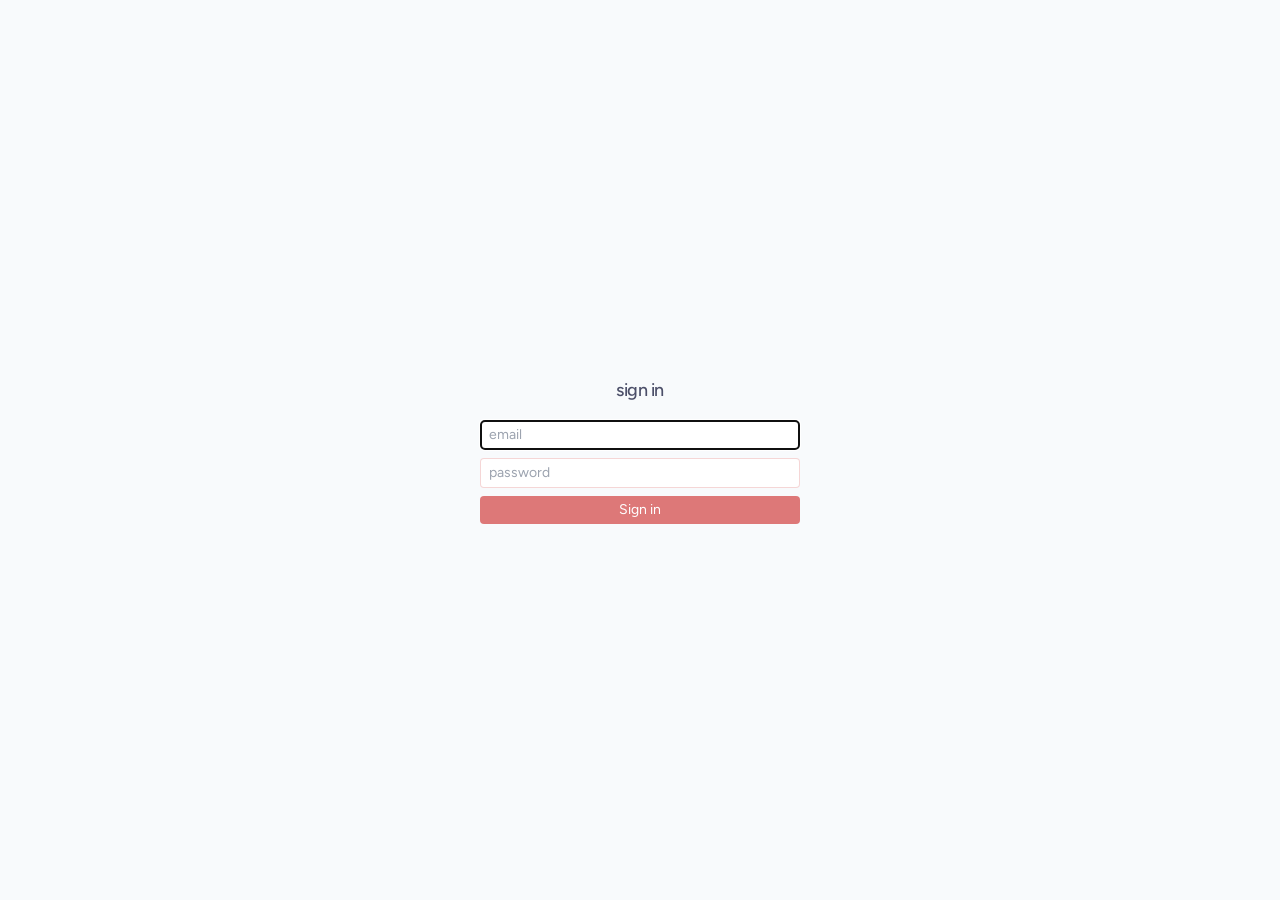
<file: index.html>
<!doctype html>
<html lang="en">
  <head>
    <meta charset="UTF-8" />
    <meta name="viewport" content="width=device-width, initial-scale=1.0" />
    <meta name="description" content="Jess's bet tracker." />
    <meta name="robots" content="noindex, nofollow" />
    <title>jess - bets</title>
    <script type="module" crossorigin src="/assets/index-Ds5ML4_s.js"></script>
    <link rel="stylesheet" crossorigin href="/assets/index-DfuZhANg.css">
  </head>
  <body>
    <div id="root"></div>
    <script>
      (function () {
        var redirectPath = sessionStorage.getItem('redirectPath');

        if (redirectPath) {
          sessionStorage.removeItem('redirectPath');
          history.replaceState(null, '', redirectPath);
        }
      })();
    </script>
  </body>
</html>
</file>
<file: assets/index-DfuZhANg.css>
@font-face{font-family:Figtree Variable;font-style:normal;font-display:swap;font-weight:300 900;src:url(/assets/figtree-latin-ext-wght-normal-DCwSJGxG.woff2) format("woff2-variations");unicode-range:U+0100-02BA,U+02BD-02C5,U+02C7-02CC,U+02CE-02D7,U+02DD-02FF,U+0304,U+0308,U+0329,U+1D00-1DBF,U+1E00-1E9F,U+1EF2-1EFF,U+2020,U+20A0-20AB,U+20AD-20C0,U+2113,U+2C60-2C7F,U+A720-A7FF}@font-face{font-family:Figtree Variable;font-style:normal;font-display:swap;font-weight:300 900;src:url(/assets/figtree-latin-wght-normal-D_ZTVpCC.woff2) format("woff2-variations");unicode-range:U+0000-00FF,U+0131,U+0152-0153,U+02BB-02BC,U+02C6,U+02DA,U+02DC,U+0304,U+0308,U+0329,U+2000-206F,U+20AC,U+2122,U+2191,U+2193,U+2212,U+2215,U+FEFF,U+FFFD}@font-face{font-family:JetBrains Mono;font-style:normal;font-display:swap;font-weight:400;src:url([data-uri]) format("woff2"),url([data-uri]) format("woff");unicode-range:U+0460-052F,U+1C80-1C8A,U+20B4,U+2DE0-2DFF,U+A640-A69F,U+FE2E-FE2F}@font-face{font-family:JetBrains Mono;font-style:normal;font-display:swap;font-weight:400;src:url(/assets/jetbrains-mono-cyrillic-400-normal-BEIGL1Tu.woff2) format("woff2"),url(/assets/jetbrains-mono-cyrillic-400-normal-ugxPyKxw.woff) format("woff");unicode-range:U+0301,U+0400-045F,U+0490-0491,U+04B0-04B1,U+2116}@font-face{font-family:JetBrains Mono;font-style:normal;font-display:swap;font-weight:400;src:url(/assets/jetbrains-mono-greek-400-normal-C190GLew.woff2) format("woff2"),url(/assets/jetbrains-mono-greek-400-normal-B9oWc5Lo.woff) format("woff");unicode-range:U+0370-0377,U+037A-037F,U+0384-038A,U+038C,U+038E-03A1,U+03A3-03FF}@font-face{font-family:JetBrains Mono;font-style:normal;font-display:swap;font-weight:400;src:url([data-uri]) format("woff2"),url(/assets/jetbrains-mono-vietnamese-400-normal-CqNFfHCs.woff) format("woff");unicode-range:U+0102-0103,U+0110-0111,U+0128-0129,U+0168-0169,U+01A0-01A1,U+01AF-01B0,U+0300-0301,U+0303-0304,U+0308-0309,U+0323,U+0329,U+1EA0-1EF9,U+20AB}@font-face{font-family:JetBrains Mono;font-style:normal;font-display:swap;font-weight:400;src:url(/assets/jetbrains-mono-latin-ext-400-normal-Bc8Ftmh3.woff2) format("woff2"),url(/assets/jetbrains-mono-latin-ext-400-normal-fXTG6kC5.woff) format("woff");unicode-range:U+0100-02BA,U+02BD-02C5,U+02C7-02CC,U+02CE-02D7,U+02DD-02FF,U+0304,U+0308,U+0329,U+1D00-1DBF,U+1E00-1E9F,U+1EF2-1EFF,U+2020,U+20A0-20AB,U+20AD-20C0,U+2113,U+2C60-2C7F,U+A720-A7FF}@font-face{font-family:JetBrains Mono;font-style:normal;font-display:swap;font-weight:400;src:url(/assets/jetbrains-mono-latin-400-normal-V6pRDFza.woff2) format("woff2"),url(/assets/jetbrains-mono-latin-400-normal-6-qcROiO.woff) format("woff");unicode-range:U+0000-00FF,U+0131,U+0152-0153,U+02BB-02BC,U+02C6,U+02DA,U+02DC,U+0304,U+0308,U+0329,U+2000-206F,U+20AC,U+2122,U+2191,U+2193,U+2212,U+2215,U+FEFF,U+FFFD}*,:before,:after{--tw-border-spacing-x: 0;--tw-border-spacing-y: 0;--tw-translate-x: 0;--tw-translate-y: 0;--tw-rotate: 0;--tw-skew-x: 0;--tw-skew-y: 0;--tw-scale-x: 1;--tw-scale-y: 1;--tw-pan-x: ;--tw-pan-y: ;--tw-pinch-zoom: ;--tw-scroll-snap-strictness: proximity;--tw-gradient-from-position: ;--tw-gradient-via-position: ;--tw-gradient-to-position: ;--tw-ordinal: ;--tw-slashed-zero: ;--tw-numeric-figure: ;--tw-numeric-spacing: ;--tw-numeric-fraction: ;--tw-ring-inset: ;--tw-ring-offset-width: 0px;--tw-ring-offset-color: #fff;--tw-ring-color: rgb(59 130 246 / .5);--tw-ring-offset-shadow: 0 0 #0000;--tw-ring-shadow: 0 0 #0000;--tw-shadow: 0 0 #0000;--tw-shadow-colored: 0 0 #0000;--tw-blur: ;--tw-brightness: ;--tw-contrast: ;--tw-grayscale: ;--tw-hue-rotate: ;--tw-invert: ;--tw-saturate: ;--tw-sepia: ;--tw-drop-shadow: ;--tw-backdrop-blur: ;--tw-backdrop-brightness: ;--tw-backdrop-contrast: ;--tw-backdrop-grayscale: ;--tw-backdrop-hue-rotate: ;--tw-backdrop-invert: ;--tw-backdrop-opacity: ;--tw-backdrop-saturate: ;--tw-backdrop-sepia: ;--tw-contain-size: ;--tw-contain-layout: ;--tw-contain-paint: ;--tw-contain-style: }::backdrop{--tw-border-spacing-x: 0;--tw-border-spacing-y: 0;--tw-translate-x: 0;--tw-translate-y: 0;--tw-rotate: 0;--tw-skew-x: 0;--tw-skew-y: 0;--tw-scale-x: 1;--tw-scale-y: 1;--tw-pan-x: ;--tw-pan-y: ;--tw-pinch-zoom: ;--tw-scroll-snap-strictness: proximity;--tw-gradient-from-position: ;--tw-gradient-via-position: ;--tw-gradient-to-position: ;--tw-ordinal: ;--tw-slashed-zero: ;--tw-numeric-figure: ;--tw-numeric-spacing: ;--tw-numeric-fraction: ;--tw-ring-inset: ;--tw-ring-offset-width: 0px;--tw-ring-offset-color: #fff;--tw-ring-color: rgb(59 130 246 / .5);--tw-ring-offset-shadow: 0 0 #0000;--tw-ring-shadow: 0 0 #0000;--tw-shadow: 0 0 #0000;--tw-shadow-colored: 0 0 #0000;--tw-blur: ;--tw-brightness: ;--tw-contrast: ;--tw-grayscale: ;--tw-hue-rotate: ;--tw-invert: ;--tw-saturate: ;--tw-sepia: ;--tw-drop-shadow: ;--tw-backdrop-blur: ;--tw-backdrop-brightness: ;--tw-backdrop-contrast: ;--tw-backdrop-grayscale: ;--tw-backdrop-hue-rotate: ;--tw-backdrop-invert: ;--tw-backdrop-opacity: ;--tw-backdrop-saturate: ;--tw-backdrop-sepia: ;--tw-contain-size: ;--tw-contain-layout: ;--tw-contain-paint: ;--tw-contain-style: }*,:before,:after{box-sizing:border-box;border-width:0;border-style:solid;border-color:#e5e7eb}:before,:after{--tw-content: ""}html,:host{line-height:1.5;-webkit-text-size-adjust:100%;-moz-tab-size:4;-o-tab-size:4;tab-size:4;font-family:Figtree Variable,Figtree,ui-sans-serif,system-ui,sans-serif;font-feature-settings:normal;font-variation-settings:normal;-webkit-tap-highlight-color:transparent}body{margin:0;line-height:inherit}hr{height:0;color:inherit;border-top-width:1px}abbr:where([title]){-webkit-text-decoration:underline dotted;text-decoration:underline dotted}h1,h2,h3,h4,h5,h6{font-size:inherit;font-weight:inherit}a{color:inherit;text-decoration:inherit}b,strong{font-weight:bolder}code,kbd,samp,pre{font-family:JetBrains Mono,ui-monospace,SFMono-Regular,monospace;font-feature-settings:normal;font-variation-settings:normal;font-size:1em}small{font-size:80%}sub,sup{font-size:75%;line-height:0;position:relative;vertical-align:baseline}sub{bottom:-.25em}sup{top:-.5em}table{text-indent:0;border-color:inherit;border-collapse:collapse}button,input,optgroup,select,textarea{font-family:inherit;font-feature-settings:inherit;font-variation-settings:inherit;font-size:100%;font-weight:inherit;line-height:inherit;letter-spacing:inherit;color:inherit;margin:0;padding:0}button,select{text-transform:none}button,input:where([type=button]),input:where([type=reset]),input:where([type=submit]){-webkit-appearance:button;background-color:transparent;background-image:none}:-moz-focusring{outline:auto}:-moz-ui-invalid{box-shadow:none}progress{vertical-align:baseline}::-webkit-inner-spin-button,::-webkit-outer-spin-button{height:auto}[type=search]{-webkit-appearance:textfield;outline-offset:-2px}::-webkit-search-decoration{-webkit-appearance:none}::-webkit-file-upload-button{-webkit-appearance:button;font:inherit}summary{display:list-item}blockquote,dl,dd,h1,h2,h3,h4,h5,h6,hr,figure,p,pre{margin:0}fieldset{margin:0;padding:0}legend{padding:0}ol,ul,menu{list-style:none;margin:0;padding:0}dialog{padding:0}textarea{resize:vertical}input::-moz-placeholder,textarea::-moz-placeholder{opacity:1;color:#9ca3af}input::placeholder,textarea::placeholder{opacity:1;color:#9ca3af}button,[role=button]{cursor:pointer}:disabled{cursor:default}img,svg,video,canvas,audio,iframe,embed,object{display:block;vertical-align:middle}img,video{max-width:100%;height:auto}[hidden]:where(:not([hidden=until-found])){display:none}:root{--color-background: #fefbfd;--color-card-background: #fff5f8;--color-accent: #6d5b66;--color-primary: #3a122f;--color-primary-foreground: #fdf7fb;--color-rosewater: #dc8a78;--color-mauve: #8839ef;--color-yellow: #df8e1d;--color-lavender: #7287fd;--color-teal: #179299;--color-pink: #ea76cb}*{box-sizing:border-box}html{min-height:100%;background:#f3f4f6}body{min-height:100%;margin:0;font-family:Figtree Variable,Figtree,ui-sans-serif,system-ui,sans-serif;color:#4c4f69;background:#f3f4f6}.container{width:100%}@media(min-width:640px){.container{max-width:640px}}@media(min-width:768px){.container{max-width:768px}}@media(min-width:1024px){.container{max-width:1024px}}@media(min-width:1280px){.container{max-width:1280px}}@media(min-width:1536px){.container{max-width:1536px}}.pointer-events-none{pointer-events:none}.visible{visibility:visible}.invisible{visibility:hidden}.fixed{position:fixed}.absolute{position:absolute}.relative{position:relative}.sticky{position:sticky}.inset-0{top:0;right:0;bottom:0;left:0}.inset-x-0{left:0;right:0}.-bottom-0\.5{bottom:-.125rem}.-bottom-\[\.08rem\]{bottom:-.08rem}.-left-3{left:-.75rem}.-left-\[0\.7rem\]{left:-.7rem}.-right-2{right:-.5rem}.-right-3{right:-.75rem}.bottom-0{bottom:0}.top-0{top:0}.z-0{z-index:0}.z-10{z-index:10}.z-30{z-index:30}.z-50{z-index:50}.-mx-3{margin-left:-.75rem;margin-right:-.75rem}.mx-auto{margin-left:auto;margin-right:auto}.my-1{margin-top:.25rem;margin-bottom:.25rem}.-mt-3{margin-top:-.75rem}.mb-1{margin-bottom:.25rem}.mb-2{margin-bottom:.5rem}.mb-4{margin-bottom:1rem}.ml-0\.5{margin-left:.125rem}.ml-1{margin-left:.25rem}.ml-1\.5{margin-left:.375rem}.ml-2{margin-left:.5rem}.ml-6{margin-left:1.5rem}.ml-auto{margin-left:auto}.mr-2{margin-right:.5rem}.mt-0\.5{margin-top:.125rem}.mt-1{margin-top:.25rem}.mt-2{margin-top:.5rem}.mt-3{margin-top:.75rem}.mt-4{margin-top:1rem}.mt-5{margin-top:1.25rem}.mt-6{margin-top:1.5rem}.inline-block{display:inline-block}.inline{display:inline}.flex{display:flex}.inline-flex{display:inline-flex}.table{display:table}.grid{display:grid}.inline-grid{display:inline-grid}.hidden{display:none}.aspect-video{aspect-ratio:16 / 9}.size-10{width:2.5rem;height:2.5rem}.size-7{width:1.75rem;height:1.75rem}.h-0{height:0px}.h-0\.5{height:.125rem}.h-12{height:3rem}.h-24{height:6rem}.h-3{height:.75rem}.h-4{height:1rem}.h-56{height:14rem}.h-8{height:2rem}.h-full{height:100%}.min-h-screen{min-height:100vh}.w-12{width:3rem}.w-20{width:5rem}.w-24{width:6rem}.w-28{width:7rem}.w-3{width:.75rem}.w-3\.5{width:.875rem}.w-32{width:8rem}.w-4{width:1rem}.w-52{width:13rem}.w-56{width:14rem}.w-64{width:16rem}.w-8{width:2rem}.w-\[calc\(100\%\+1\.4rem\)\]{width:calc(100% + 1.4rem)}.w-auto{width:auto}.w-fit{width:-moz-fit-content;width:fit-content}.w-full{width:100%}.w-px{width:1px}.min-w-0{min-width:0px}.min-w-32{min-width:8rem}.min-w-\[36rem\]{min-width:36rem}.max-w-5xl{max-width:64rem}.max-w-md{max-width:28rem}.max-w-sm{max-width:24rem}.max-w-xs{max-width:20rem}.flex-1{flex:1 1 0%}.shrink-0{flex-shrink:0}.border-collapse{border-collapse:collapse}.border-separate{border-collapse:separate}.border-spacing-y-1{--tw-border-spacing-y: .25rem;border-spacing:var(--tw-border-spacing-x) var(--tw-border-spacing-y)}.rotate-90{--tw-rotate: 90deg;transform:translate(var(--tw-translate-x),var(--tw-translate-y)) rotate(var(--tw-rotate)) skew(var(--tw-skew-x)) skewY(var(--tw-skew-y)) scaleX(var(--tw-scale-x)) scaleY(var(--tw-scale-y))}.cursor-help{cursor:help}.cursor-pointer{cursor:pointer}.grid-cols-3{grid-template-columns:repeat(3,minmax(0,1fr))}.flex-row{flex-direction:row}.flex-col{flex-direction:column}.flex-wrap{flex-wrap:wrap}.place-items-center{place-items:center}.items-start{align-items:flex-start}.items-end{align-items:flex-end}.items-center{align-items:center}.justify-start{justify-content:flex-start}.justify-end{justify-content:flex-end}.justify-center{justify-content:center}.justify-between{justify-content:space-between}.gap-0\.5{gap:.125rem}.gap-1{gap:.25rem}.gap-1\.5{gap:.375rem}.gap-2{gap:.5rem}.gap-2\.5{gap:.625rem}.gap-3{gap:.75rem}.gap-4{gap:1rem}.gap-6{gap:1.5rem}.gap-8{gap:2rem}.gap-x-2{-moz-column-gap:.5rem;column-gap:.5rem}.gap-y-3{row-gap:.75rem}.space-y-1>:not([hidden])~:not([hidden]){--tw-space-y-reverse: 0;margin-top:calc(.25rem * calc(1 - var(--tw-space-y-reverse)));margin-bottom:calc(.25rem * var(--tw-space-y-reverse))}.space-y-3>:not([hidden])~:not([hidden]){--tw-space-y-reverse: 0;margin-top:calc(.75rem * calc(1 - var(--tw-space-y-reverse)));margin-bottom:calc(.75rem * var(--tw-space-y-reverse))}.divide-y>:not([hidden])~:not([hidden]){--tw-divide-y-reverse: 0;border-top-width:calc(1px * calc(1 - var(--tw-divide-y-reverse)));border-bottom-width:calc(1px * var(--tw-divide-y-reverse))}.divide-border>:not([hidden])~:not([hidden]){--tw-divide-opacity: 1;border-color:rgb(226 228 233 / var(--tw-divide-opacity, 1))}.self-center{align-self:center}.overflow-hidden{overflow:hidden}.overflow-x-auto{overflow-x:auto}.overflow-y-auto{overflow-y:auto}.truncate{overflow:hidden;text-overflow:ellipsis;white-space:nowrap}.whitespace-nowrap{white-space:nowrap}.rounded{border-radius:.25rem}.rounded-2xl{border-radius:1rem}.rounded-3xl{border-radius:1.5rem}.rounded-full{border-radius:9999px}.rounded-lg{border-radius:.5rem}.rounded-md{border-radius:.375rem}.rounded-xl{border-radius:.75rem}.rounded-l-xl{border-top-left-radius:.75rem;border-bottom-left-radius:.75rem}.rounded-r-xl{border-top-right-radius:.75rem;border-bottom-right-radius:.75rem}.rounded-t-xl{border-top-left-radius:.75rem;border-top-right-radius:.75rem}.border{border-width:1px}.border-x{border-left-width:1px;border-right-width:1px}.border-y{border-top-width:1px;border-bottom-width:1px}.border-b{border-bottom-width:1px}.border-l{border-left-width:1px}.border-r{border-right-width:1px}.border-t{border-top-width:1px}.border-dashed{border-style:dashed}.border-accent\/30{border-color:#dd78784d}.border-accent\/40{border-color:#dd787866}.border-border{--tw-border-opacity: 1;border-color:rgb(226 228 233 / var(--tw-border-opacity, 1))}.border-profit{--tw-border-opacity: 1;border-color:rgb(47 154 53 / var(--tw-border-opacity, 1))}.border-rose-600{--tw-border-opacity: 1;border-color:rgb(225 29 72 / var(--tw-border-opacity, 1))}.bg-\[\#7287fd\]\/10{background-color:#7287fd1a}.bg-\[\#e7f8fb\]\/10{background-color:#e7f8fb1a}.bg-\[\#ea76cb\]\/10{background-color:#ea76cb1a}.bg-\[\#eef0ff\]\/10{background-color:#eef0ff1a}.bg-accent{--tw-bg-opacity: 1;background-color:rgb(221 120 120 / var(--tw-bg-opacity, 1))}.bg-accent\/10{background-color:#dd78781a}.bg-amber-50{--tw-bg-opacity: 1;background-color:rgb(255 251 235 / var(--tw-bg-opacity, 1))}.bg-blue-50{--tw-bg-opacity: 1;background-color:rgb(239 246 255 / var(--tw-bg-opacity, 1))}.bg-card{--tw-bg-opacity: 1;background-color:rgb(255 255 255 / var(--tw-bg-opacity, 1))}.bg-card-alt{--tw-bg-opacity: 1;background-color:rgb(248 250 252 / var(--tw-bg-opacity, 1))}.bg-card-alt\/60{background-color:#f8fafc99}.bg-card-alt\/95{background-color:#f8fafcf2}.bg-foreground{--tw-bg-opacity: 1;background-color:rgb(76 79 105 / var(--tw-bg-opacity, 1))}.bg-gray-100{--tw-bg-opacity: 1;background-color:rgb(243 244 246 / var(--tw-bg-opacity, 1))}.bg-gray-200{--tw-bg-opacity: 1;background-color:rgb(229 231 235 / var(--tw-bg-opacity, 1))}.bg-gray-50\/40{background-color:#f9fafb66}.bg-orange-50{--tw-bg-opacity: 1;background-color:rgb(255 247 237 / var(--tw-bg-opacity, 1))}.bg-profit\/10{background-color:#2f9a351a}.bg-rose-50{--tw-bg-opacity: 1;background-color:rgb(255 241 242 / var(--tw-bg-opacity, 1))}.bg-rose-500{--tw-bg-opacity: 1;background-color:rgb(244 63 94 / var(--tw-bg-opacity, 1))}.bg-rose-500\/10{background-color:#f43f5e1a}.bg-slate-200{--tw-bg-opacity: 1;background-color:rgb(226 232 240 / var(--tw-bg-opacity, 1))}.bg-slate-50{--tw-bg-opacity: 1;background-color:rgb(248 250 252 / var(--tw-bg-opacity, 1))}.bg-slate-900\/30{background-color:#0f172a4d}.object-cover{-o-object-fit:cover;object-fit:cover}.p-1{padding:.25rem}.p-1\.5{padding:.375rem}.p-2{padding:.5rem}.p-3{padding:.75rem}.p-4{padding:1rem}.p-5{padding:1.25rem}.p-6{padding:1.5rem}.px-1{padding-left:.25rem;padding-right:.25rem}.px-1\.5{padding-left:.375rem;padding-right:.375rem}.px-2{padding-left:.5rem;padding-right:.5rem}.px-2\.5{padding-left:.625rem;padding-right:.625rem}.px-3{padding-left:.75rem;padding-right:.75rem}.px-4{padding-left:1rem;padding-right:1rem}.px-5{padding-left:1.25rem;padding-right:1.25rem}.px-6{padding-left:1.5rem;padding-right:1.5rem}.py-0{padding-top:0;padding-bottom:0}.py-0\.5{padding-top:.125rem;padding-bottom:.125rem}.py-1{padding-top:.25rem;padding-bottom:.25rem}.py-1\.5{padding-top:.375rem;padding-bottom:.375rem}.py-10{padding-top:2.5rem;padding-bottom:2.5rem}.py-2{padding-top:.5rem;padding-bottom:.5rem}.py-2\.5{padding-top:.625rem;padding-bottom:.625rem}.py-3{padding-top:.75rem;padding-bottom:.75rem}.py-3\.5{padding-top:.875rem;padding-bottom:.875rem}.py-4{padding-top:1rem;padding-bottom:1rem}.py-6{padding-top:1.5rem;padding-bottom:1.5rem}.pb-1{padding-bottom:.25rem}.pb-2{padding-bottom:.5rem}.pb-\[calc\(0\.875rem\+env\(safe-area-inset-bottom\)\)\]{padding-bottom:calc(.875rem + env(safe-area-inset-bottom))}.pl-11{padding-left:2.75rem}.pl-3{padding-left:.75rem}.pl-\[26px\]{padding-left:26px}.pr-3{padding-right:.75rem}.pr-4{padding-right:1rem}.pt-1\.5{padding-top:.375rem}.pt-2{padding-top:.5rem}.pt-3{padding-top:.75rem}.pt-4{padding-top:1rem}.text-left{text-align:left}.text-center{text-align:center}.text-right{text-align:right}.align-top{vertical-align:top}.font-mono{font-family:JetBrains Mono,ui-monospace,SFMono-Regular,monospace}.font-sans{font-family:Figtree Variable,Figtree,ui-sans-serif,system-ui,sans-serif}.text-2xl{font-size:1.5rem;line-height:2rem}.text-3xl{font-size:1.875rem;line-height:2.25rem}.text-\[0\.6rem\]{font-size:.6rem}.text-\[10px\]{font-size:10px}.text-\[11px\]{font-size:11px}.text-base{font-size:1rem;line-height:1.5rem}.text-lg{font-size:1.125rem;line-height:1.75rem}.text-sm{font-size:.875rem;line-height:1.25rem}.text-xl{font-size:1.25rem;line-height:1.75rem}.text-xs{font-size:.75rem;line-height:1rem}.font-bold{font-weight:700}.font-medium{font-weight:500}.font-normal{font-weight:400}.font-semibold{font-weight:600}.uppercase{text-transform:uppercase}.lowercase{text-transform:lowercase}.tabular-nums{--tw-numeric-spacing: tabular-nums;font-variant-numeric:var(--tw-ordinal) var(--tw-slashed-zero) var(--tw-numeric-figure) var(--tw-numeric-spacing) var(--tw-numeric-fraction)}.tracking-tight{letter-spacing:-.025em}.tracking-tighter{letter-spacing:-.05em}.tracking-wide{letter-spacing:.025em}.text-\[\#1098ad\]{--tw-text-opacity: 1;color:rgb(16 152 173 / var(--tw-text-opacity, 1))}.text-\[\#4f5bd5\]{--tw-text-opacity: 1;color:rgb(79 91 213 / var(--tw-text-opacity, 1))}.text-\[\#7287fd\]{--tw-text-opacity: 1;color:rgb(114 135 253 / var(--tw-text-opacity, 1))}.text-\[\#ea76cb\]{--tw-text-opacity: 1;color:rgb(234 118 203 / var(--tw-text-opacity, 1))}.text-accent{--tw-text-opacity: 1;color:rgb(221 120 120 / var(--tw-text-opacity, 1))}.text-amber-600{--tw-text-opacity: 1;color:rgb(217 119 6 / var(--tw-text-opacity, 1))}.text-blue-600{--tw-text-opacity: 1;color:rgb(37 99 235 / var(--tw-text-opacity, 1))}.text-card{--tw-text-opacity: 1;color:rgb(255 255 255 / var(--tw-text-opacity, 1))}.text-foreground{--tw-text-opacity: 1;color:rgb(76 79 105 / var(--tw-text-opacity, 1))}.text-lavender{--tw-text-opacity: 1;color:rgb(from var(--color-lavender) r g b / var(--tw-text-opacity, 1))}.text-muted{--tw-text-opacity: 1;color:rgb(151 155 180 / var(--tw-text-opacity, 1))}.text-muted\/60{color:#979bb499}.text-orange-600{--tw-text-opacity: 1;color:rgb(234 88 12 / var(--tw-text-opacity, 1))}.text-primary{--tw-text-opacity: 1;color:rgb(from var(--color-primary) r g b / var(--tw-text-opacity, 1))}.text-profit{--tw-text-opacity: 1;color:rgb(47 154 53 / var(--tw-text-opacity, 1))}.text-rose-500{--tw-text-opacity: 1;color:rgb(244 63 94 / var(--tw-text-opacity, 1))}.text-rose-600{--tw-text-opacity: 1;color:rgb(225 29 72 / var(--tw-text-opacity, 1))}.text-rosewater{--tw-text-opacity: 1;color:rgb(from var(--color-rosewater) r g b / var(--tw-text-opacity, 1))}.text-white{--tw-text-opacity: 1;color:rgb(255 255 255 / var(--tw-text-opacity, 1))}.text-yellow{--tw-text-opacity: 1;color:rgb(from var(--color-yellow) r g b / var(--tw-text-opacity, 1))}.underline{text-decoration-line:underline}.decoration-1{text-decoration-thickness:1px}.underline-offset-4{text-underline-offset:4px}.accent-accent{accent-color:#dd7878}.opacity-0{opacity:0}.opacity-40{opacity:.4}.opacity-70{opacity:.7}.shadow-\[0_-8px_24px_rgba\(15\,23\,42\,0\.06\)\]{--tw-shadow: 0 -8px 24px rgba(15,23,42,.06);--tw-shadow-colored: 0 -8px 24px var(--tw-shadow-color);box-shadow:var(--tw-ring-offset-shadow, 0 0 #0000),var(--tw-ring-shadow, 0 0 #0000),var(--tw-shadow)}.shadow-\[0_24px_80px_rgba\(15\,23\,42\,0\.18\)\]{--tw-shadow: 0 24px 80px rgba(15,23,42,.18);--tw-shadow-colored: 0 24px 80px var(--tw-shadow-color);box-shadow:var(--tw-ring-offset-shadow, 0 0 #0000),var(--tw-ring-shadow, 0 0 #0000),var(--tw-shadow)}.shadow-lg{--tw-shadow: 0 10px 15px -3px rgb(0 0 0 / .1), 0 4px 6px -4px rgb(0 0 0 / .1);--tw-shadow-colored: 0 10px 15px -3px var(--tw-shadow-color), 0 4px 6px -4px var(--tw-shadow-color);box-shadow:var(--tw-ring-offset-shadow, 0 0 #0000),var(--tw-ring-shadow, 0 0 #0000),var(--tw-shadow)}.shadow-sm{--tw-shadow: 0 1px 2px 0 rgb(0 0 0 / .05);--tw-shadow-colored: 0 1px 2px 0 var(--tw-shadow-color);box-shadow:var(--tw-ring-offset-shadow, 0 0 #0000),var(--tw-ring-shadow, 0 0 #0000),var(--tw-shadow)}.outline-none{outline:2px solid transparent;outline-offset:2px}.outline{outline-style:solid}.ring-1{--tw-ring-offset-shadow: var(--tw-ring-inset) 0 0 0 var(--tw-ring-offset-width) var(--tw-ring-offset-color);--tw-ring-shadow: var(--tw-ring-inset) 0 0 0 calc(1px + var(--tw-ring-offset-width)) var(--tw-ring-color);box-shadow:var(--tw-ring-offset-shadow),var(--tw-ring-shadow),var(--tw-shadow, 0 0 #0000)}.ring-border{--tw-ring-opacity: 1;--tw-ring-color: rgb(226 228 233 / var(--tw-ring-opacity, 1))}.blur{--tw-blur: blur(8px);filter:var(--tw-blur) var(--tw-brightness) var(--tw-contrast) var(--tw-grayscale) var(--tw-hue-rotate) var(--tw-invert) var(--tw-saturate) var(--tw-sepia) var(--tw-drop-shadow)}.blur-\[2px\]{--tw-blur: blur(2px);filter:var(--tw-blur) var(--tw-brightness) var(--tw-contrast) var(--tw-grayscale) var(--tw-hue-rotate) var(--tw-invert) var(--tw-saturate) var(--tw-sepia) var(--tw-drop-shadow)}.filter{filter:var(--tw-blur) var(--tw-brightness) var(--tw-contrast) var(--tw-grayscale) var(--tw-hue-rotate) var(--tw-invert) var(--tw-saturate) var(--tw-sepia) var(--tw-drop-shadow)}.backdrop-blur{--tw-backdrop-blur: blur(8px);-webkit-backdrop-filter:var(--tw-backdrop-blur) var(--tw-backdrop-brightness) var(--tw-backdrop-contrast) var(--tw-backdrop-grayscale) var(--tw-backdrop-hue-rotate) var(--tw-backdrop-invert) var(--tw-backdrop-opacity) var(--tw-backdrop-saturate) var(--tw-backdrop-sepia);backdrop-filter:var(--tw-backdrop-blur) var(--tw-backdrop-brightness) var(--tw-backdrop-contrast) var(--tw-backdrop-grayscale) var(--tw-backdrop-hue-rotate) var(--tw-backdrop-invert) var(--tw-backdrop-opacity) var(--tw-backdrop-saturate) var(--tw-backdrop-sepia)}.transition-colors{transition-property:color,background-color,border-color,text-decoration-color,fill,stroke;transition-timing-function:cubic-bezier(.4,0,.2,1);transition-duration:.15s}.transition-opacity{transition-property:opacity;transition-timing-function:cubic-bezier(.4,0,.2,1);transition-duration:.15s}.transition-transform{transition-property:transform;transition-timing-function:cubic-bezier(.4,0,.2,1);transition-duration:.15s}.hover\:bg-accent\/20:hover{background-color:#dd787833}.hover\:bg-background:hover{--tw-bg-opacity: 1;background-color:rgb(from var(--color-background) r g b / var(--tw-bg-opacity, 1))}.hover\:bg-card-alt:hover{--tw-bg-opacity: 1;background-color:rgb(248 250 252 / var(--tw-bg-opacity, 1))}.hover\:bg-gray-100:hover{--tw-bg-opacity: 1;background-color:rgb(243 244 246 / var(--tw-bg-opacity, 1))}.hover\:bg-gray-50:hover{--tw-bg-opacity: 1;background-color:rgb(249 250 251 / var(--tw-bg-opacity, 1))}.hover\:bg-rose-50:hover{--tw-bg-opacity: 1;background-color:rgb(255 241 242 / var(--tw-bg-opacity, 1))}.hover\:bg-rose-600:hover{--tw-bg-opacity: 1;background-color:rgb(225 29 72 / var(--tw-bg-opacity, 1))}.hover\:text-foreground:hover{--tw-text-opacity: 1;color:rgb(76 79 105 / var(--tw-text-opacity, 1))}.hover\:text-rose-500:hover{--tw-text-opacity: 1;color:rgb(244 63 94 / var(--tw-text-opacity, 1))}.hover\:text-rose-600:hover{--tw-text-opacity: 1;color:rgb(225 29 72 / var(--tw-text-opacity, 1))}.hover\:underline:hover{text-decoration-line:underline}.focus\:border-accent:focus{--tw-border-opacity: 1;border-color:rgb(221 120 120 / var(--tw-border-opacity, 1))}.focus\:outline-none:focus{outline:2px solid transparent;outline-offset:2px}.disabled\:cursor-not-allowed:disabled{cursor:not-allowed}.disabled\:text-muted:disabled{--tw-text-opacity: 1;color:rgb(151 155 180 / var(--tw-text-opacity, 1))}.disabled\:opacity-35:disabled{opacity:.35}.disabled\:opacity-40:disabled{opacity:.4}.disabled\:opacity-50:disabled{opacity:.5}.group:focus-within .group-focus-within\:opacity-100{opacity:1}.group:hover .group-hover\:bg-gray-50\/70{background-color:#f9fafbb3}.group:hover .group-hover\:opacity-100{opacity:1}@media(min-width:640px){.sm\:static{position:static}.sm\:mx-0{margin-left:0;margin-right:0}.sm\:mt-0{margin-top:0}.sm\:block{display:block}.sm\:hidden{display:none}.sm\:w-60{width:15rem}.sm\:grid-cols-2{grid-template-columns:repeat(2,minmax(0,1fr))}.sm\:grid-cols-3{grid-template-columns:repeat(3,minmax(0,1fr))}.sm\:grid-cols-\[1fr_11rem_10rem_auto\]{grid-template-columns:1fr 11rem 10rem auto}.sm\:grid-cols-\[1fr_8rem_10rem_auto\]{grid-template-columns:1fr 8rem 10rem auto}.sm\:grid-cols-\[1fr_8rem_9rem_auto\]{grid-template-columns:1fr 8rem 9rem auto}.sm\:flex-row{flex-direction:row}.sm\:items-stretch{align-items:stretch}.sm\:justify-center{justify-content:center}.sm\:gap-6{gap:1.5rem}.sm\:self-stretch{align-self:stretch}.sm\:border-0{border-width:0px}.sm\:bg-transparent{background-color:transparent}.sm\:p-8{padding:2rem}.sm\:px-1{padding-left:.25rem;padding-right:.25rem}.sm\:px-6{padding-left:1.5rem;padding-right:1.5rem}.sm\:py-0{padding-top:0;padding-bottom:0}}@media(min-width:768px){.md\:table{display:table}.md\:hidden{display:none}}@media(min-width:1024px){.lg\:grid-cols-2{grid-template-columns:repeat(2,minmax(0,1fr))}}.\[\&_\.recharts-cartesian-axis-tick_text\]\:fill-muted .recharts-cartesian-axis-tick text{fill:#979bb4}.\[\&_\.recharts-cartesian-grid_line\]\:stroke-border .recharts-cartesian-grid line{stroke:#e2e4e9}.\[\&_\.recharts-curve\.recharts-tooltip-cursor\]\:stroke-border .recharts-curve.recharts-tooltip-cursor{stroke:#e2e4e9}
</file>
